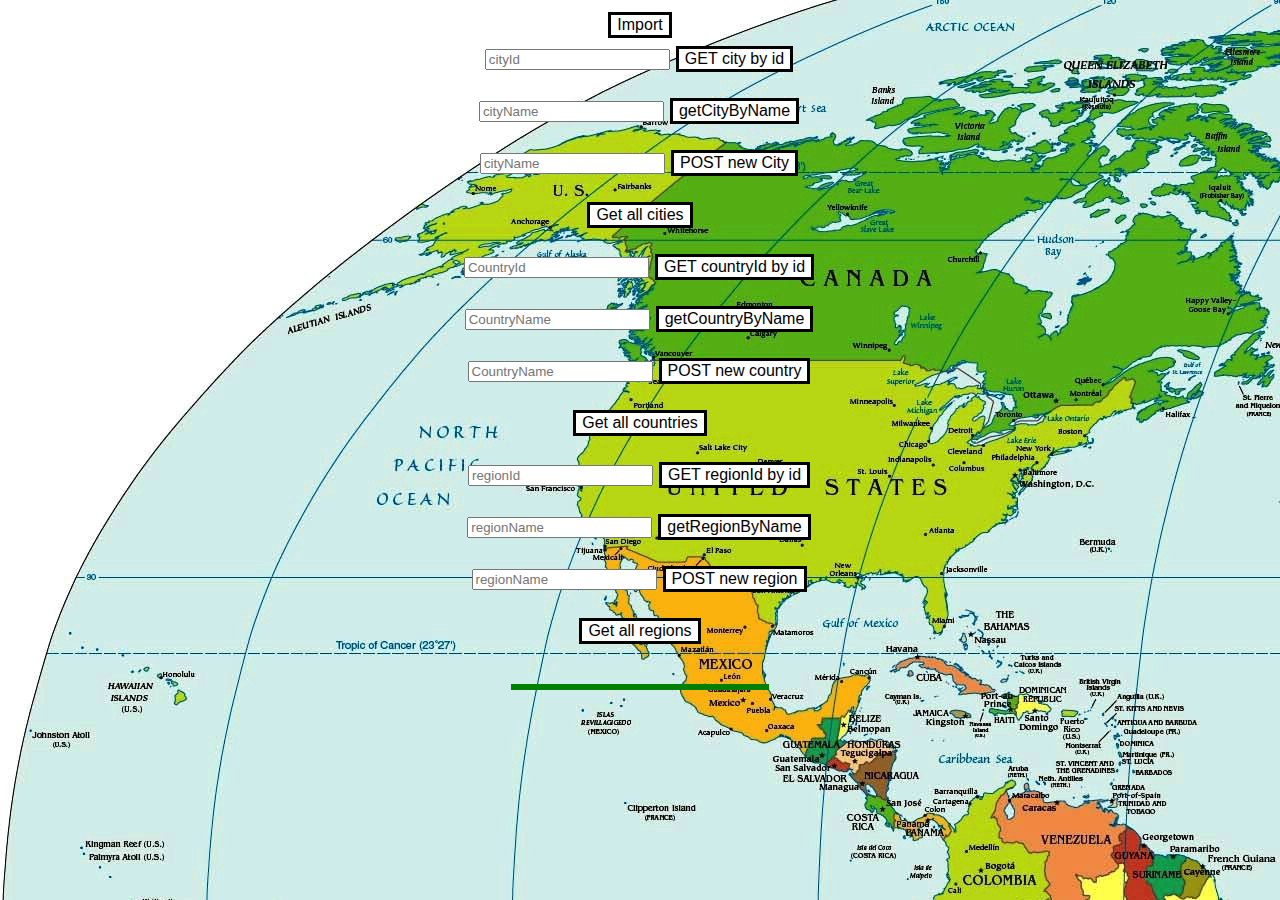
<file: je-lesson-5-spring/src/main/resources/static/index.html>
<!DOCTYPE html>
<html lang="en">
<head>
    <meta charset="UTF-8">
    <title>Spring</title>
    <style>
        @import url("css/button.css");

        BODY {
            background: url(img/polit-map.jpg);
            color: blue;
        }

        h3 {
            border: 3px solid green;
            background-color: black;
            margin: auto;
            width: 20%;
            color: white;
        }
    </style>
</head>

<body align="center">

<form action="/importFromZip" method="post">
    <button class="button button1">Import</button>
</form>

<input type="text" id="cityId" placeholder="cityId">
<button class="button button1" onclick="get('http://localhost/cities/', true, 'cityId')">GET city by id</button>
<br>
<br>
<input type="text" id="getCityByName" placeholder="cityName">
<button class="button button1" onclick="get('http://localhost/cities/name/', true, 'getCityByName')">getCityByName
</button>
<br>
<br>
<input type="text" id="cityName" placeholder="cityName">
<button class="button button1" onclick="post('http://localhost/cities/', 'cityName')">POST new City</button>
<br>
<br>
<button class="button button1" onclick="get('http://localhost/cities/', false)">Get all cities</button>
<br>
<br>
<input type="text" id="countryId" placeholder="CountryId">
<button class="button button1" onclick="get('http://localhost/countries/', true, 'countryId')">GET countryId by id
</button>
<br>
<br>
<input type="text" id="getCountryByName" placeholder="CountryName">
<button class="button button1" onclick="get('http://localhost/countries/name/', true, 'getCountryByName')">getCountryByName
</button>
<br>
<br>
<input type="text" id="countryName" placeholder="CountryName">
<button class="button button1" onclick="post('http://localhost/countries/', 'countryName')">POST new country</button>
<br>
<br>
<button class="button button1" onclick="get('http://localhost/countries/', false)">Get all countries</button>
<br>
<br>
<input type="text" id="regionId" placeholder="regionId">
<button class="button button1" onclick="get('http://localhost/regions/', true, 'regionId')">GET regionId by id</button>
<br>
<br>
<input type="text" id="getRegionByName" placeholder="regionName">
<button class="button button1" onclick="get('http://localhost/regions/name/', true, 'getRegionByName')">getRegionByName</button>
<br>
<br>
<input type="text" id="regionName" placeholder="regionName">
<button class="button button1" onclick="post('http://localhost/regions/', 'regionName')">POST new region</button>
<br>
<br>
<button class="button button1" onclick="get('http://localhost/regions/', false)">Get all regions</button>
<br>
<br>
<br>
<p class="result" style="color:white">

</body>

<script>
    function post(url, whichField) {
        let name = document.querySelector('#' + whichField);
        if (name.value.length === 0 || !name.value.trim()) {
            alert("Field " + whichField + " is empty");
            return false;
        }
        let result = document.querySelector('.result');
        let xhr = new XMLHttpRequest();
        xhr.open("POST", url, true);
        xhr.setRequestHeader("Content-Type", "application/json");
        xhr.onreadystatechange = function () {
            if (xhr.readyState === 4 && xhr.status === 200) {
                result.innerHTML = this.responseText;
            }
        };
        const data = JSON.stringify({"name": name.value});
        xhr.send(data);
    }

    function get(url, getOne, whichField) {
        let fieldValue = document.querySelector('#' + whichField);
        let result = document.querySelector('.result');
        let xhr = new XMLHttpRequest();
        let url2 = url;
        if (getOne === true) {
            if (fieldValue.value.length === 0 || !fieldValue.value.trim()) {
                alert("Field " + whichField + " is empty");
                return false;
            }
            url2 = url + fieldValue.value;
        }
        xhr.open("GET", url2, true);
        xhr.onreadystatechange = function () {
            if (xhr.readyState === 4 && xhr.status === 200) {
                result.innerHTML = this.responseText;
            }
        };
        xhr.send();
    }
</script>

</html>
</file>
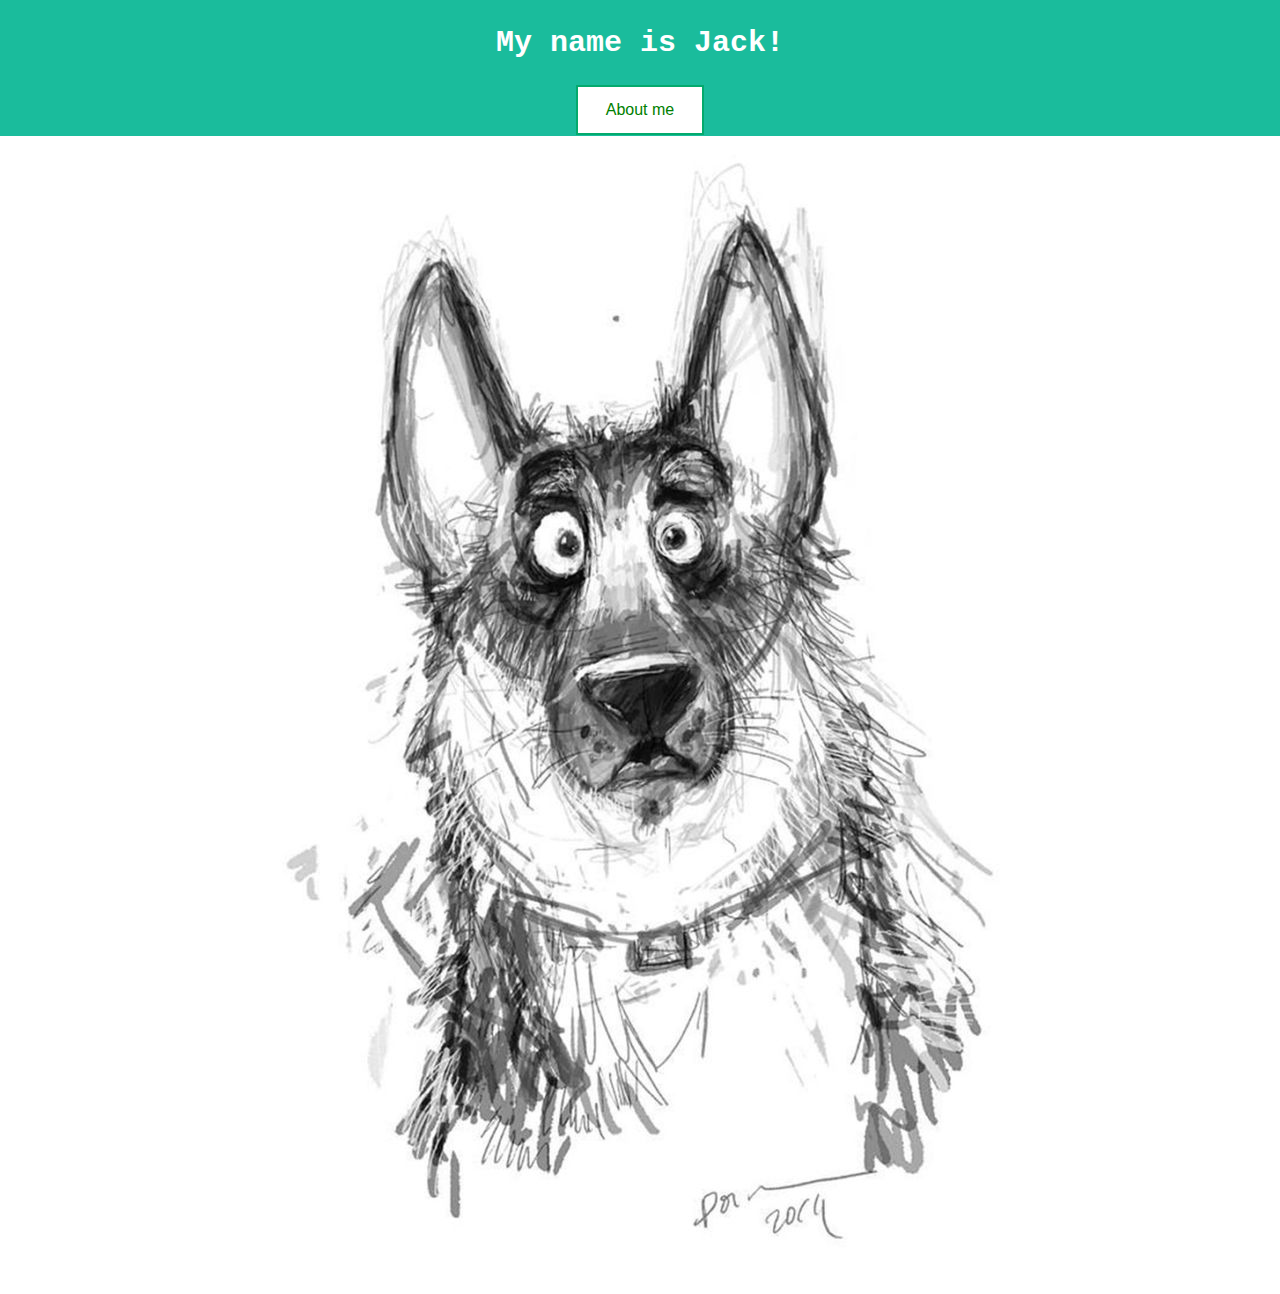
<file: je-lesson-7-spring-js/src/main/resources/static/index.html>
<!DOCTYPE html>
<html lang="en">
<head>
    <title>Jack</title>
    <meta charset="UTF-8">
    <meta name="viewport" content="width=device-width, initial-scale=1">
    <style>
        @import url("css/btns.css");
        @import url("css/body.css");
        @import url("css/header.css");
    </style>
</head>
<body>

<div class="header">
    <h2>My name is Jack!</h2>
    <button class="btn headerbtn" onclick="about()">About me</button>
</div>

<div class="content" align="center">
    <img src="img/dog.jpg" border=”25px”>
</div>

</body>
<script>
    function about() {
        document.location.href = 'http://localhost:8080/about.html'
    }
</script>

</html>
</file>
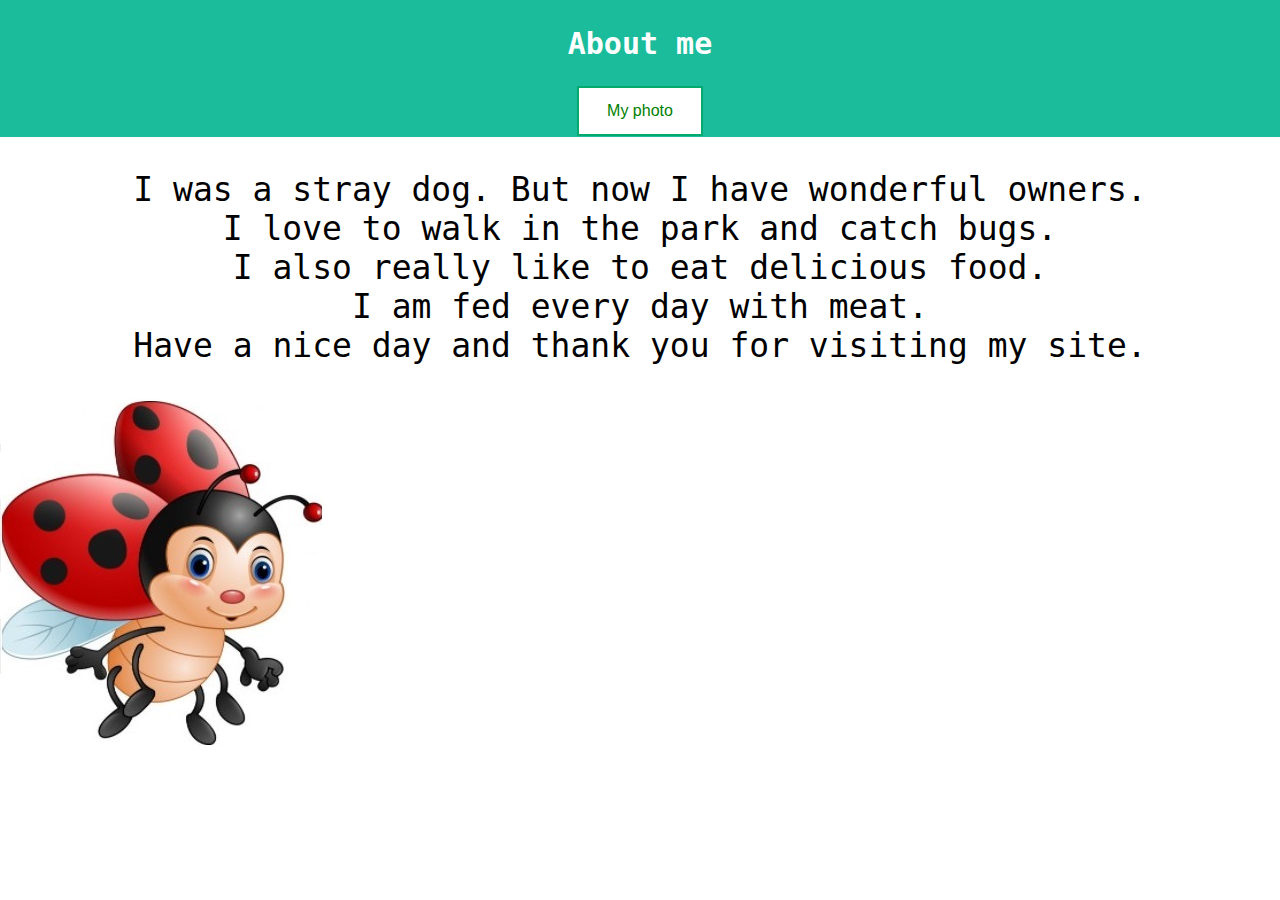
<file: je-lesson-7-spring-js/src/main/resources/static/about.html>
<!DOCTYPE html>
<html lang="en">
<head>
    <title>Jack</title>
    <meta charset="UTF-8">
    <meta name="viewport" content="width=device-width, initial-scale=1">
    <style>
        @import url("css/btns.css");
        @import url("css/body.css");
        @import url("css/header.css");
        #bug {
            position: relative;
            cursor: pointer;
        }
    </style>
</head>
<body>

<div class="header">
    <h2>About me</h2>
    <button class="btn headerbtn" onclick="index()">My photo</button>
</div>

<div class="content" align="center">
    <p>I was a stray dog. But now I have wonderful owners.<br>
    I love to walk in the park and catch bugs.<br>
    I also really like to eat delicious food.<br>
    I am fed every day with meat.<br>
    Have a nice day and thank you for visiting my site.</p>
    </div>
<img id="bug" src="img/bug.jpg">
</body>
<script>
    function index() {
        document.location.href = 'http://localhost:8080/'
    }
    bug.onclick = function() {
        let start = Date.now();

        let timer = setInterval(function() {
            let timePassed = Date.now() - start;

            bug.style.left = timePassed / 5 + 'px';

            if (timePassed > 4000) clearInterval(timer);

        }, 20);
    }
</script>

</html>
</file>
